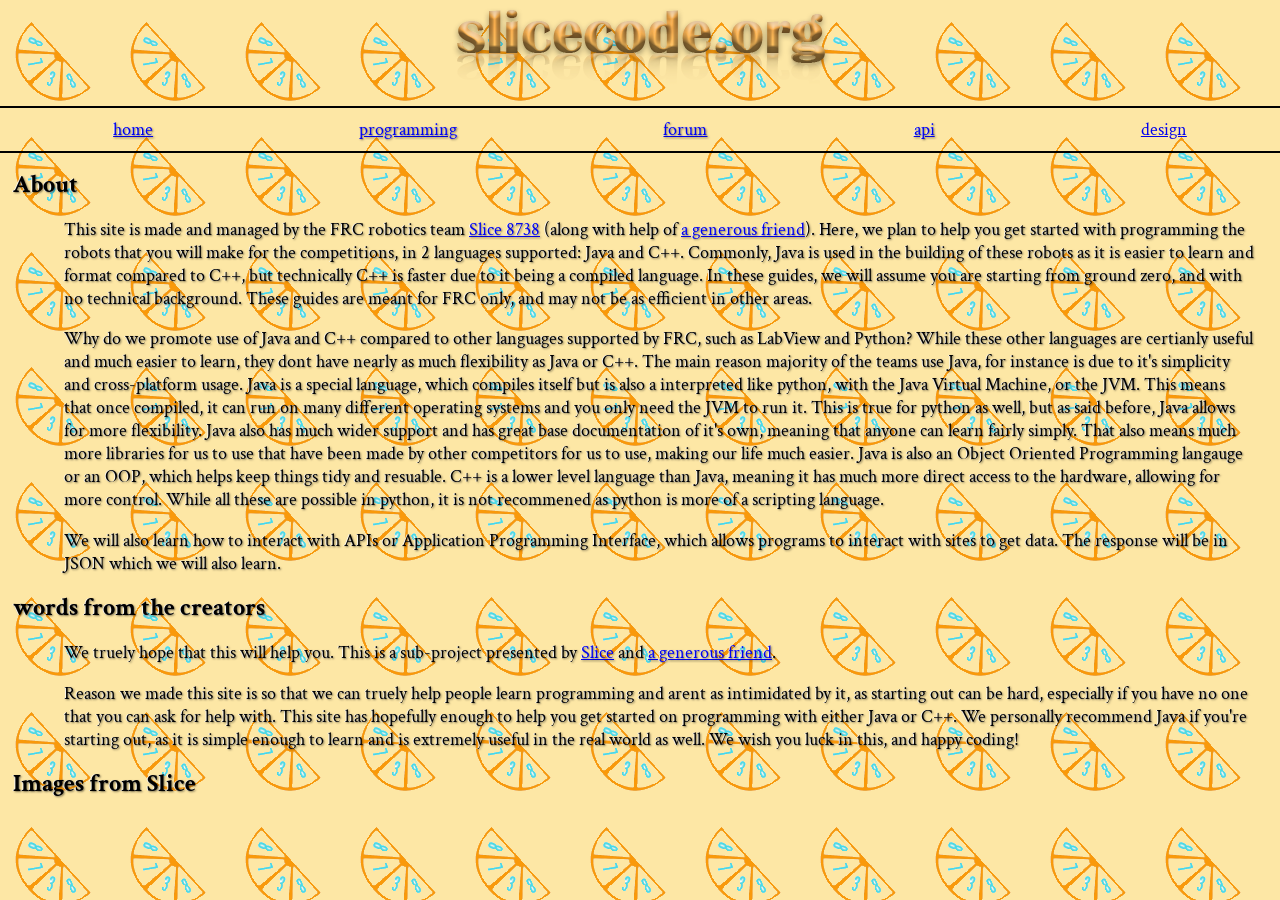
<file: index.html>
<!DOCTYPE html>
<!--[if lt IE 7]>      <html class="no-js lt-ie9 lt-ie8 lt-ie7"> <![endif]-->
<!--[if IE 7]>         <html class="no-js lt-ie9 lt-ie8"> <![endif]-->
<!--[if IE 8]>         <html class="no-js lt-ie9"> <![endif]-->
<!--[if gt IE 8]>      <html class="no-js"> <!--<![endif]-->
<html>
    <head>
        
        <meta charset="utf-8">
        <meta http-equiv="X-UA-Compatible" content="IE=edge">
        <title>test</title>
        <meta name="description" content="">
        <meta name="viewport" content="width=device-width, initial-scale=1">
        <link rel="stylesheet" href="styles.css">
        <link rel="preconnect" href="https://fonts.googleapis.com">
        <link rel="preconnect" href="https://fonts.gstatic.com" crossorigin>
        <link href="https://fonts.googleapis.com/css2?family=Crimson+Text:ital,wght@0,400;0,600;0,700;1,400;1,600;1,700&display=swap" rel="stylesheet">
    </head>
    <body>
        <!--[if lt IE 7]>
            <p class="browsehappy">You are using an <strong>outdated</strong> browser. Please <a href="#">upgrade your browser</a> to improve your experience.</p>
        <![endif]-->
        <div class="body">
            <div id="title">
                <a href="index.html">
                    <img id="title_img" src="assets\slicecode.org.png" alt="slicecode.org">
                </a>
            </div>
            <div class="links">
                <a class="emboss" id="home" href="./index.html">home</a>
                <a class="emboss" id="programming" href="./programming/index.html">programming</a>
                <a class="emboss" id="forum" href="./forum/index.html">forum</a>
                <a class="emboss" id="api" href="./api/index.html">api</a>
                <a class="design" id="design" href="./design/index.html">design</a>
            </div>

            <div class="about">
                <h1 id="about" class="emboss">
                    <a href="#about" class="plain">About</a></h1>
                <p class="about-text emboss">This site is made and managed by the FRC robotics team 
                    <a href="https://frc-events.firstinspires.org/team/8738" target="_blank">Slice 8738</a> 
                    (along with help of <a href="https://github.com/kodealt">a generous friend</a>). Here, we plan to help you get 
                    started with programming the robots that you will make for the competitions, in 2 languages 
                    supported: Java and C++. Commonly, Java is used in the building of these robots as it is easier to learn and 
                    format compared to C++, but technically C++ is faster due to it being a compiled language. In these 
                    guides, we will assume you are starting from ground zero, and with no technical background. These 
                    guides are meant for FRC only, and may not be as efficient in other areas.</p>
                <p class="about-text emboss">Why do we promote use of Java and C++ compared to other languages supported by FRC, such as LabView and Python?
                    While these other languages are certianly useful and much easier to learn, 
                    they dont have nearly as much flexibility as Java or C++. The main reason majority of the teams use Java, for instance
                    is due to it's simplicity and cross-platform usage. Java is a special language, which compiles itself but is also a 
                    interpreted like python, with the Java Virtual Machine, or the JVM. This means that once compiled, it can run on many
                    different operating systems and you only need the JVM to run it. This is true for python as well, but as said before,
                    Java allows for more flexibility. Java also has much wider support and has great base documentation of it's own, meaning that
                    anyone can learn fairly simply. That also means much more libraries for us to use that have been made by other
                    competitors for us to use, making our life much easier. Java is also an Object Oriented Programming langauge or an OOP, 
                    which helps keep things tidy and resuable. C++ is a lower level language than Java, meaning it has much more direct access
                    to the hardware, allowing for more control. While all these are possible in python, it is not recommened as python is more 
                    of a scripting language.  
                </p>
                <p class="about-text emboss">We will also learn how to interact with APIs or Application Programming Interface, which allows
                    programs to interact with sites to get data. The response will be in JSON which we will also learn.
                </p>
            </div>
            <div class="words">
                <h1 id="words" class="emboss"><a href="#words" class="plain">words from the creators</a></h1>
                <p class="in_other_words emboss">We truely hope that this will help you. This is a sub-project presented by <a href="https://slicerobotics.org/">Slice</a> 
                    and <a href="https://github.com/kodealt">a generous friend</a>.</p>
                <p class="in_other_words emboss">
                    Reason we made this site is so that we can truely help people learn programming and arent as intimidated by it, as 
                    starting out can be hard, especially if you have no one that you can ask for help with. This site has hopefully enough
                    to help you get started on programming with either Java or C++. We personally recommend Java if you're starting out, as
                    it is simple enough to learn and is extremely useful in the real world as well. We wish you luck in this, and happy coding!
                </p>
            </div>
            <div class="images">
                <h1 id="images" class="images emboss">
                    <a href="#images" class="plain">Images from Slice</a></h1></div>
        </div>
        
        <script src="" async defer></script>
    </body>
</html>
</file>
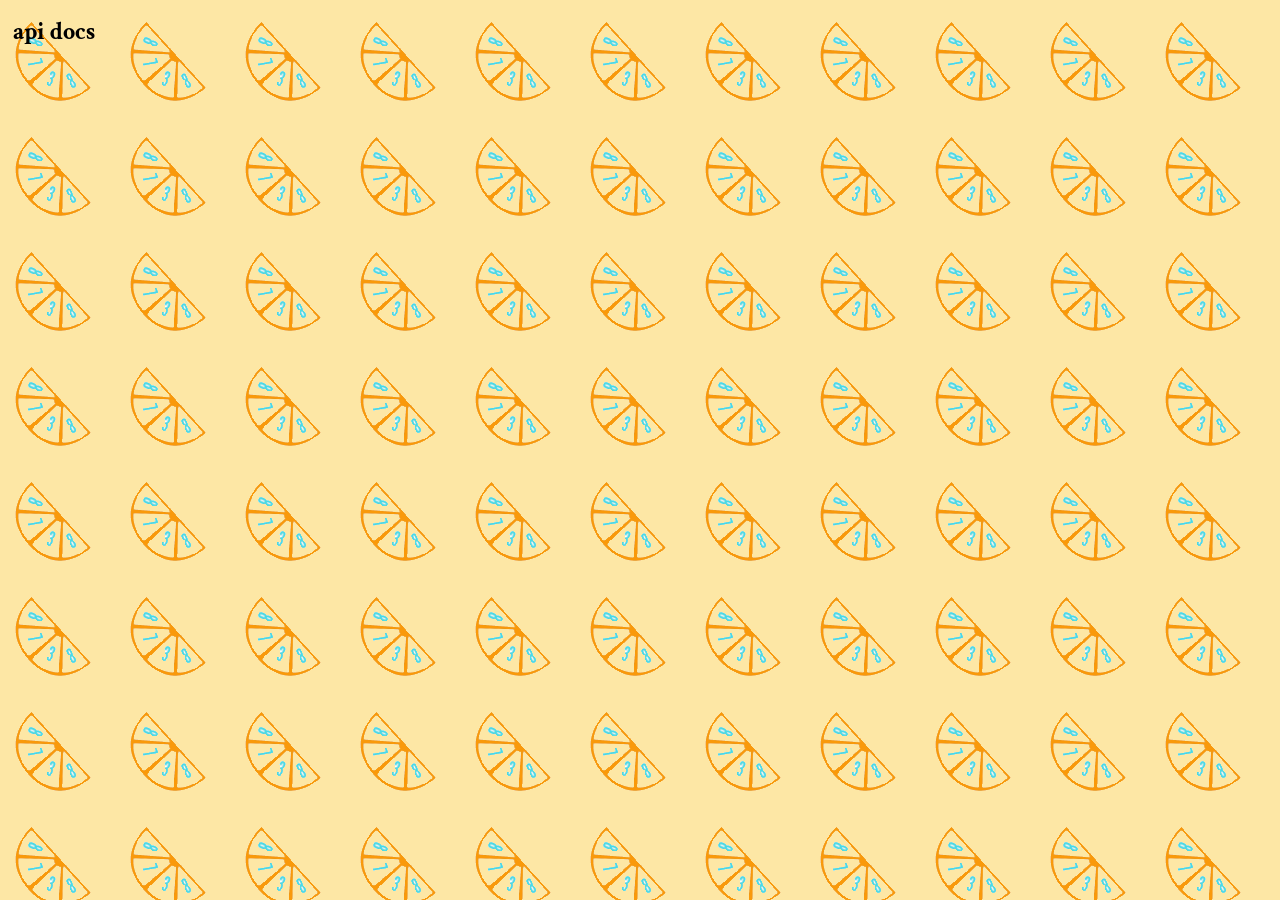
<file: api/index.html>
<!DOCTYPE html>
<!--[if lt IE 7]>      <html class="no-js lt-ie9 lt-ie8 lt-ie7"> <![endif]-->
<!--[if IE 7]>         <html class="no-js lt-ie9 lt-ie8"> <![endif]-->
<!--[if IE 8]>         <html class="no-js lt-ie9"> <![endif]-->
<!--[if gt IE 8]>      <html class="no-js"> <!--<![endif]-->
<html>
    <head>
        <meta charset="utf-8">
        <meta http-equiv="X-UA-Compatible" content="IE=edge">
        <title>api</title>
        <meta name="description" content="">
        <meta name="viewport" content="width=device-width, initial-scale=1">
        <link rel="stylesheet" href="../styles.css">
        <link rel="preconnect" href="https://fonts.googleapis.com">
        <link rel="preconnect" href="https://fonts.gstatic.com" crossorigin>
        <link href="https://fonts.googleapis.com/css2?family=Crimson+Text:ital,wght@0,400;0,600;0,700;1,400;1,600;1,700&display=swap" rel="stylesheet">
    </head>
    <body>
        <!--[if lt IE 7]>
            <p class="browsehappy">You are using an <strong>outdated</strong> browser. Please <a href="#">upgrade your browser</a> to improve your experience.</p>
        <![endif]-->
        <h1>api docs</h1>
        <script src="../styles.css" async defer></script>
    </body>
</html>
</file>
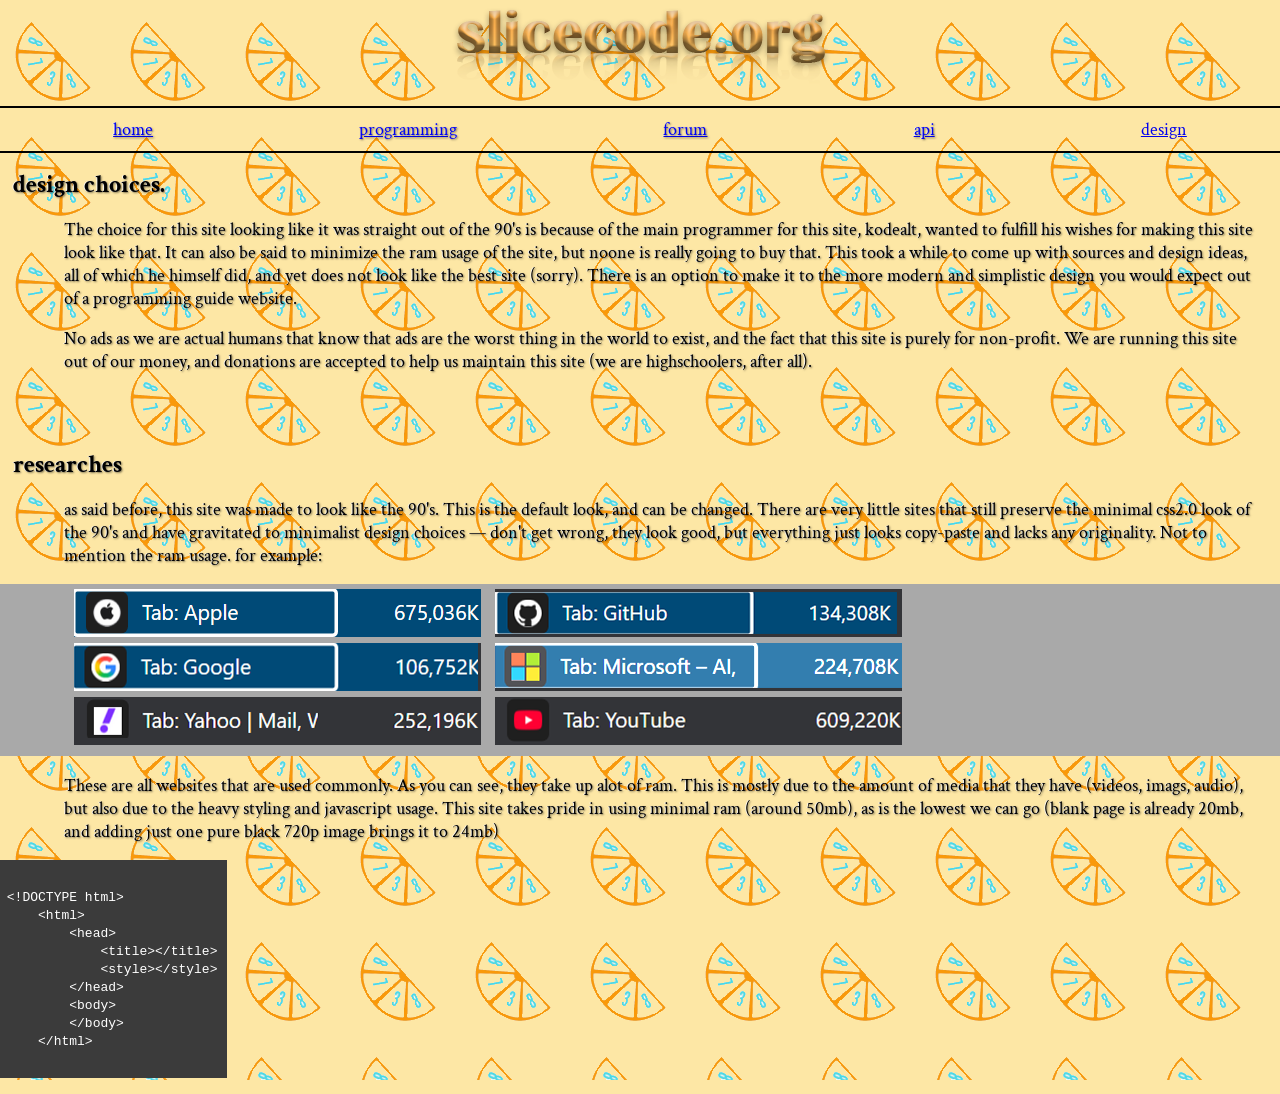
<file: design/index.html>
<!DOCTYPE html>
<!--[if lt IE 7]>      <html class="no-js lt-ie9 lt-ie8 lt-ie7"> <![endif]-->
<!--[if IE 7]>         <html class="no-js lt-ie9 lt-ie8"> <![endif]-->
<!--[if IE 8]>         <html class="no-js lt-ie9"> <![endif]-->
<!--[if gt IE 8]>      <html class="no-js"> <!--<![endif]-->
<html>
    <head>
        <meta charset="utf-8">
        <meta http-equiv="X-UA-Compatible" content="IE=edge">
        <title>design</title>
        <meta name="description" content="">
        <meta name="viewport" content="width=device-width, initial-scale=1">
        <link rel="stylesheet" href="../styles.css">
        <link rel="preconnect" href="https://fonts.googleapis.com">
        <link rel="preconnect" href="https://fonts.gstatic.com" crossorigin>
        <link href="https://fonts.googleapis.com/css2?family=Crimson+Text:ital,wght@0,400;0,600;0,700;1,400;1,600;1,700&display=swap" rel="stylesheet">
    
    </head>
    <body>
        <!--[if lt IE 7]>
            <p class="browsehappy">You are using an <strong>outdated</strong> browser. Please <a href="#">upgrade your browser</a> to improve your experience.</p>
        <![endif]-->
        <div id="body">
            <div id="title">
                <a href="index.html">
                    <img id="title_img" src="../assets/slicecode.org.png" alt="slicecode.org">
                </a>
            </div>
            <div class="links">
                <a class="emboss" id="home" href="../index.html">home</a>
                <a class="emboss" id="programming" href="./programming/index.html">programming</a>
                <a class="emboss" id="forum" href="./forum/index.html">forum</a>
                <a class="emboss" id="api" href="./api/index.html">api</a>
                <a class="design" id="design" href="./design/index.html">design</a>
            </div>
            <h1 class="emboss">design choices.</h1>
            <p class="emboss about-design">
                The choice for this site looking like it was straight out of the 90's is because of the main programmer for this site,
                kodealt, wanted to fulfill his wishes for making this site look like that. It can also be said to minimize the ram 
                usage of the site, but noone is really going to buy that. This took a while to come up with sources and design ideas,
                all of which he himself did, and yet does not look like the best site (sorry). There is an option to make it to the 
                more modern and simplistic design you would expect out of a programming guide website.
            </p>
            <p class="emboss about-design">
                No ads as we are actual humans that know that ads are the worst thing in the world to exist, and the fact that this site
                is purely for non-profit. We are running this site out of our money, and donations are accepted to help us maintain this site
                (we are highschoolers, after all). 
            </p>
            <br>
            <br>
            <h1 class="emboss">researches</h1>
            <p class="emboss design-research">
                as said before, this site was made to look like the 90's. This is the default look, and can be changed. There are very
                little sites that still preserve the minimal css2.0 look of the 90's and have gravitated to minimalist design choices —
                don't get wrong, they look good, but everything just looks copy-paste and lacks any originality. Not to mention the ram
                usage. for example:
            </p>
            <d  iv class="terrible-ram-images" style="background-color: darkgrey;">
                <img class="emboss image" src="assets/apple_ram.png" alt="apple ram usage: 675000kb (675MB)">
                <img class="emboss image" src="assets/github_ram.png" alt="github ram usage: 134000kb (134MB)">
                <img class="emboss image" src="assets/google_ram.png" alt="google ram usage: 106000kb (106MB)">
                <img class="emboss image" src="assets/microsoft ram.png" alt="microsoft ram usage: 224000kb (224MB)">
                <img class="emboss image" src="assets/yahoo_ram.png" alt="yahoo ram usage: 252000kb (252MB)">
                <img class="emboss image" src="assets/youtube_ram.png" alt="youtube ram usage: 609000kb (609MB)">
            </div>
            <p class="emboss design-research">
                These are all websites that are used commonly. As you can see, they take up alot of ram. This is mostly due to the amount
                of media that they have (videos, imags, audio), but also due to the heavy styling and javascript usage. This site takes pride
                in using minimal ram (around 50mb), as is the lowest we can go (blank page is already 20mb, and adding just one pure black 720p image brings it to 24mb)
            </p>
            <pre class="code-block"><code>
                &lt;!DOCTYPE html&gt;
                    &lt;html&gt;
                        &lt;head&gt;
                            &lt;title&gt;&lt;/title&gt;
                            &lt;style&gt;&lt;/style&gt;
                        &lt;/head&gt;
                        &lt;body&gt;
                        &lt;/body&gt;
                    &lt;/html&gt;
            </code></pre>
        </div>
       
        <script src="" async defer></script>
    </body>
</html>
</file>
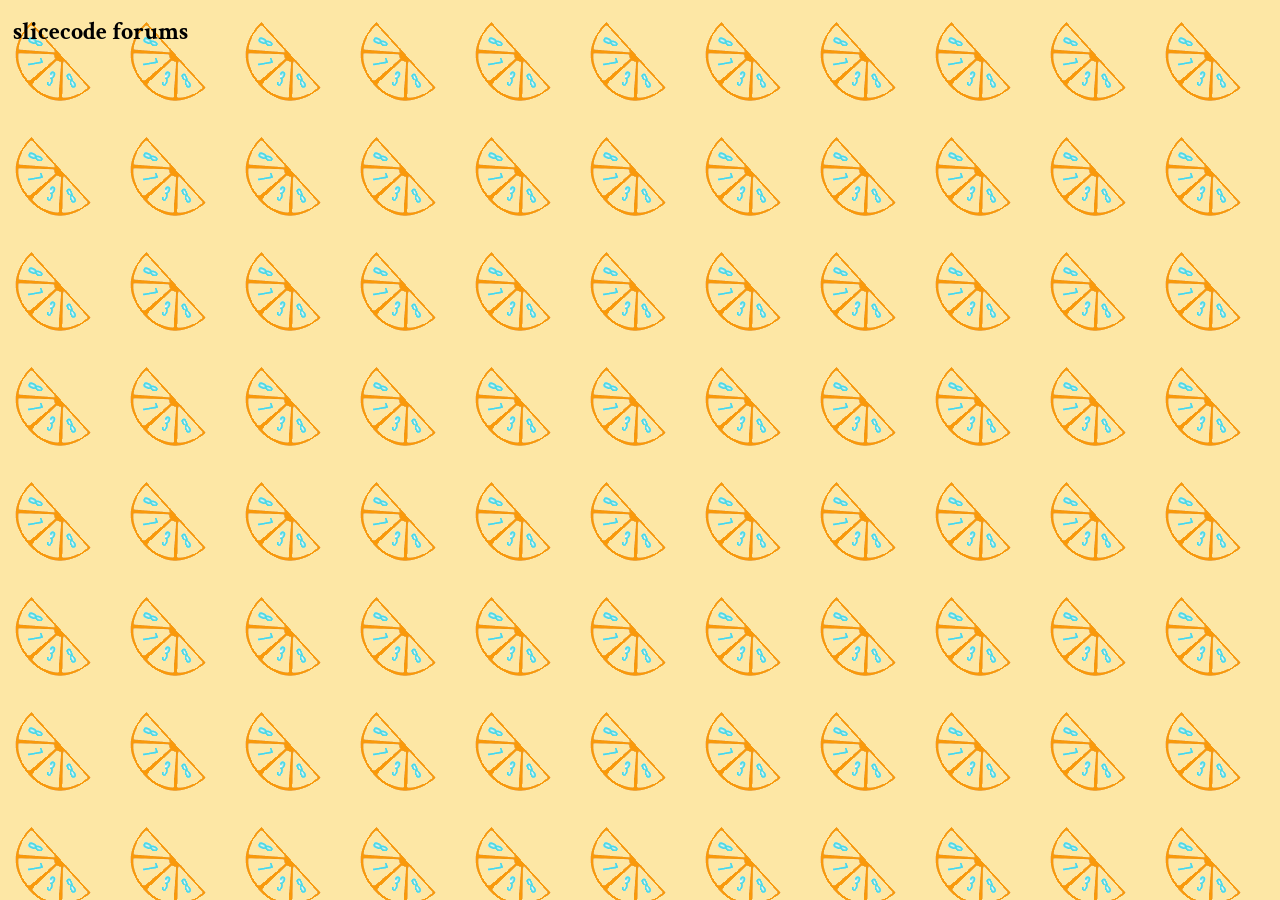
<file: forum/index.html>
<!DOCTYPE html>
<!--[if lt IE 7]>      <html class="no-js lt-ie9 lt-ie8 lt-ie7"> <![endif]-->
<!--[if IE 7]>         <html class="no-js lt-ie9 lt-ie8"> <![endif]-->
<!--[if IE 8]>         <html class="no-js lt-ie9"> <![endif]-->
<!--[if gt IE 8]>      <html class="no-js"> <!--<![endif]-->
<html>
    <head>
        <meta charset="utf-8">
        <meta http-equiv="X-UA-Compatible" content="IE=edge">
        <title>forums</title>
        <meta name="description" content="">
        <meta name="viewport" content="width=device-width, initial-scale=1">
        <link rel="stylesheet" href="../styles.css">
        <link rel="preconnect" href="https://fonts.googleapis.com">
        <link rel="preconnect" href="https://fonts.gstatic.com" crossorigin>
        <link href="https://fonts.googleapis.com/css2?family=Crimson+Text:ital,wght@0,400;0,600;0,700;1,400;1,600;1,700&display=swap" rel="stylesheet">
    </head>
    <body>
        <!--[if lt IE 7]>
            <p class="browsehappy">You are using an <strong>outdated</strong> browser. Please <a href="#">upgrade your browser</a> to improve your experience.</p>
        <![endif]-->
        <h1>slicecode forums</h1>
        <script src="../styles.css" async defer></script>
    </body>
</html>
</file>
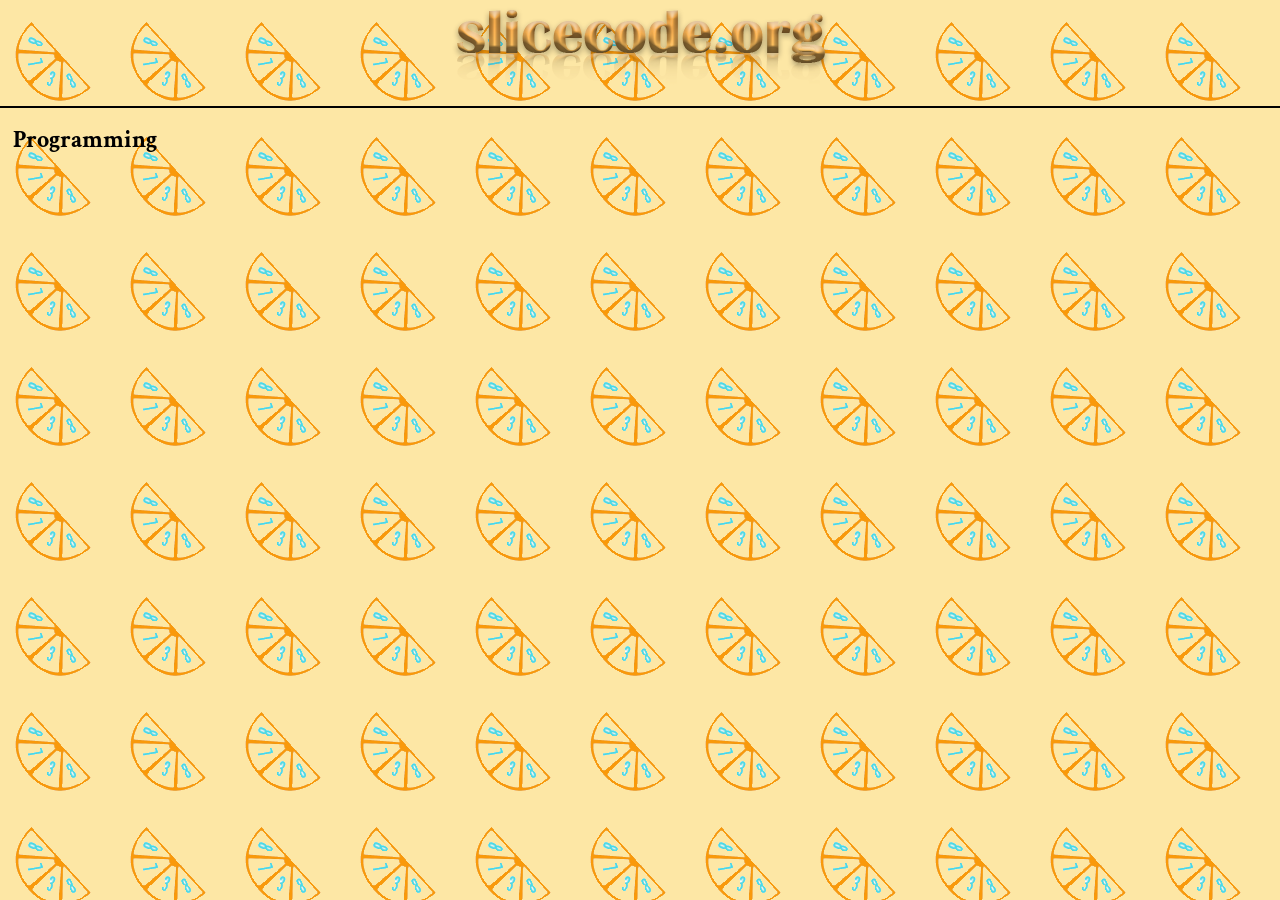
<file: programming/index.html>
<!DOCTYPE html>
<!--[if lt IE 7]>      <html class="no-js lt-ie9 lt-ie8 lt-ie7"> <![endif]-->
<!--[if IE 7]>         <html class="no-js lt-ie9 lt-ie8"> <![endif]-->
<!--[if IE 8]>         <html class="no-js lt-ie9"> <![endif]-->
<!--[if gt IE 8]>      <html class="no-js"> <!--<![endif]-->
<html>
    <head>
        <meta charset="utf-8">
        <meta http-equiv="X-UA-Compatible" content="IE=edge">
        <title>programming</title>
        <meta name="description" content="">
        <meta name="viewport" content="width=device-width, initial-scale=1">
        <link rel="stylesheet" href="../styles.css">
        <link rel="preconnect" href="https://fonts.googleapis.com">
        <link rel="preconnect" href="https://fonts.gstatic.com" crossorigin>
        <link href="https://fonts.googleapis.com/css2?family=Crimson+Text:ital,wght@0,400;0,600;0,700;1,400;1,600;1,700&display=swap" rel="stylesheet">
    </head>
    <body>
        <!--[if lt IE 7]>
            <p class="browsehappy">You are using an <strong>outdated</strong> browser. Please <a href="#">upgrade your browser</a> to improve your experience.</p>
        <![endif]-->
        <div class="body">
            <div id="title">
                <a href="index.html">
                    <img id="title_img" src="../assets/slicecode.org.png" alt="slicecode.org">
                </a>
            </div>
            <h1>Programming</h1>
        </div>
        <script src="../styles.css" async defer></script>
    </body>
</html>
</file>
<file: styles.css>
:root {

    background-image: url("./assets/sliceBG.png");
    
    /* background-color: #d0cfce; */
}

html {
    scroll-behavior: smooth;
}

body{
    margin: 0;
    padding: 0;
    overflow-x: hidden;
    overflow-y: auto;
    scrollbar-width: none;
    -ms-overflow-style: none;
    font-family: "Crimson Text", serif;
    font-weight: 400;
}

h1{
    font-size: 1.5rem;
    padding-left: 1%;
}

#title{
    position: relative;
    left: 0;
    top: 0;
    display: flex;
    width: 100%;
    justify-content: center;
    border-bottom: black solid 2px;
}

.plain{
    text-decoration: none;
    color: inherit;
    cursor: pointer;
}

.about-text , .in_other_words, .about-design, .design-research{
    padding-left: 5%;
    padding-right: 2%;
    font-size: 1.1rem;
}

.links{
    position: relative;
    padding: 10px;
    width: 100%;
    display: flex;  
    justify-content: space-around;
    border-bottom: black solid 2px;
    font-size: 1.1rem;

}

.terrible-ram-images{
    display: inline-block;
    padding-left: 5%;
    padding-right: 2%;
    padding-top: 5px;
    padding-bottom: 5px;
}

.image{
    padding-left: 10px;
}

.code-block{
    padding: 10px;
    margin-left: -10%;
    background-color: #3b3b3b;
    color: white;
    font-family: 'Courier New', Courier, monospace;
    width: fit-content;
    height: fit-content;
}

.emboss{
    text-shadow: 1px 1px 2px rgba(0,0,0,0.5),
                -0.75px -0.5px 0.1px rgba(255, 255, 255, 0.9);
}
</file>
